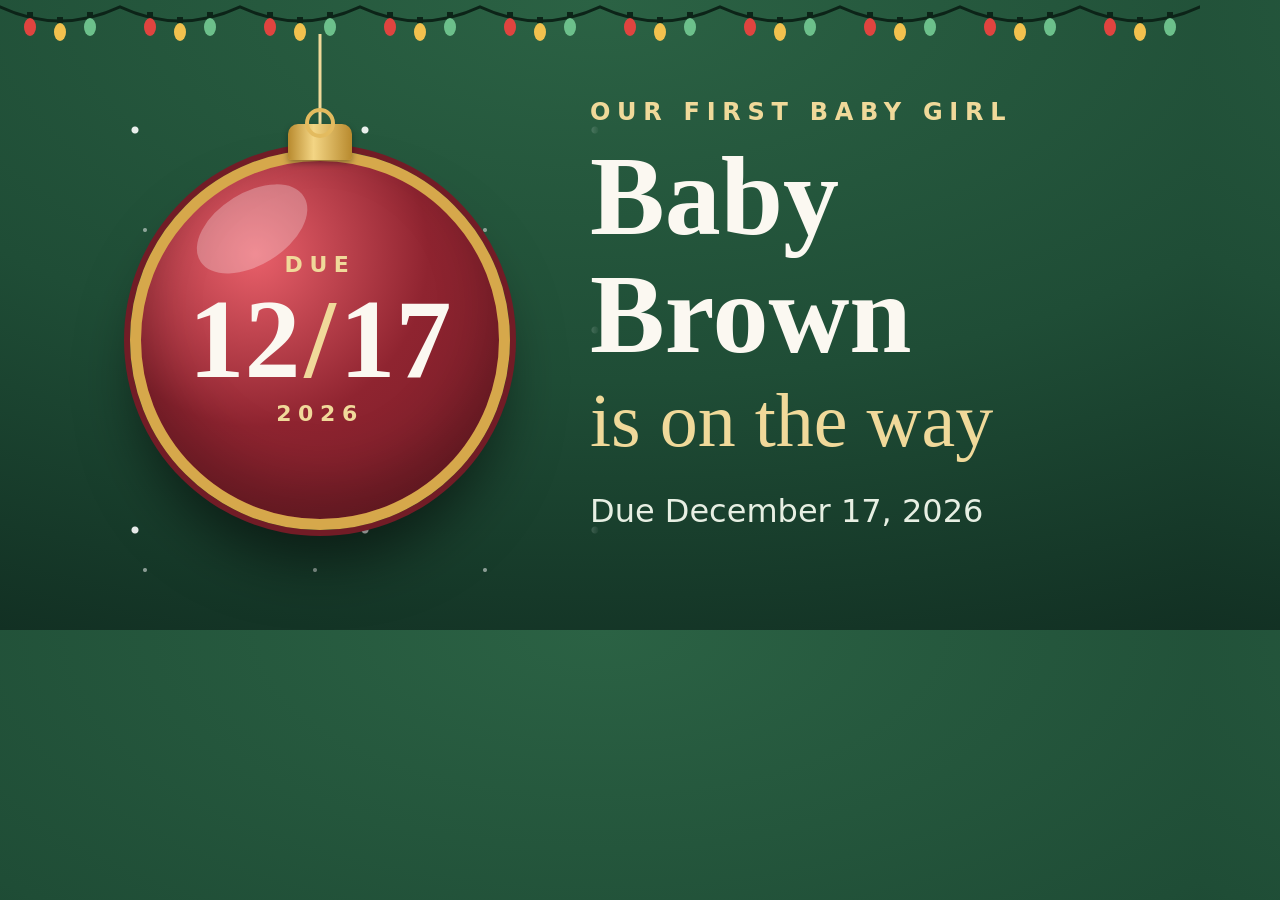
<file: assets/og/card.html>
<!doctype html>
<html lang="en">
<head>
<meta charset="utf-8">
<title>Social preview card (1200x630)</title>
<style>
  :root { --cranberry: #8f2430; --cranberry-deep: #721c26; --gold: #d6a84b; --gold-soft: #f0d99a; --snow: #fbf8f1; --pine: #1f4d36; --pine-deep: #123023; }
  * { box-sizing: border-box; margin: 0; }
  html, body { width: 1200px; height: 630px; overflow: hidden; }
  body {
    position: relative;
    font-family: "Iowan Old Style", "Palatino Linotype", Palatino, Georgia, serif;
    color: var(--snow);
    background: radial-gradient(120% 110% at 50% 0%, #2b6244 0%, var(--pine) 55%, var(--pine-deep) 100%);
  }
  .snow {
    position: absolute; inset: 0;
    background-image:
      radial-gradient(circle, rgb(255 255 255 / 0.9) 0 3px, transparent 4px),
      radial-gradient(circle, rgb(255 255 255 / 0.7) 0 2px, transparent 3px),
      radial-gradient(circle, rgb(255 255 255 / 0.5) 0 1.5px, transparent 2.5px);
    background-size: 230px 200px, 310px 260px, 170px 340px;
    background-position: 20px 30px, 140px 110px, 60px 60px;
    -webkit-mask-image: linear-gradient(90deg, #000 0 46%, transparent 50%);
    mask-image: linear-gradient(90deg, #000 0 46%, transparent 50%);
  }
  .lights { position: absolute; left: 0; top: 0; width: 1200px; height: 64px; }

  .ornament { position: absolute; left: 130px; top: 150px; width: 380px; height: 380px; }
  .ornament::before { content: ""; position: absolute; left: 50%; bottom: calc(100% + 20px); width: 3px; height: 96px; background: var(--gold-soft); transform: translateX(-50%); }
  .cap {
    position: absolute; top: -26px; left: 50%; z-index: 2; width: 64px; height: 36px; transform: translateX(-50%);
    border-radius: 10px 10px 4px 4px; background: linear-gradient(90deg, #b88a2e, #f3d584 40%, #b88a2e); box-shadow: 0 3px 6px rgb(0 0 0 / 0.35);
  }
  .cap::before { content: ""; position: absolute; top: -16px; left: 50%; width: 22px; height: 22px; transform: translateX(-50%); border: 4px solid #e3bb5f; border-radius: 50%; }
  .bauble {
    position: relative; width: 100%; height: 100%; border-radius: 50%;
    display: flex; flex-direction: column; align-items: center; justify-content: center;
    border: 11px solid var(--gold);
    background: radial-gradient(circle at 32% 26%, #e9606a 0%, var(--cranberry) 48%, var(--cranberry-deep) 100%);
    box-shadow: 0 0 0 6px var(--cranberry-deep), inset 0 -34px 56px rgb(0 0 0 / 0.25), 0 40px 60px -10px rgb(0 0 0 / 0.55);
  }
  .bauble::before { content: ""; position: absolute; top: 9%; left: 14%; width: 34%; height: 20%; border-radius: 50%; background: rgb(255 255 255 / 0.28); transform: rotate(-32deg); }
  .label { font: 700 22px/1.4 system-ui, -apple-system, sans-serif; letter-spacing: 0.3em; text-transform: uppercase; color: var(--gold-soft); }
  .date { font-size: 112px; font-weight: 700; line-height: 1.05; }
  .date i { font-style: normal; color: var(--gold-soft); margin: 0 4px; }

  .copy { position: absolute; left: 590px; top: 0; bottom: 0; width: 570px; display: flex; flex-direction: column; justify-content: center; }
  .eyebrow { font: 700 24px/1.4 system-ui, -apple-system, sans-serif; letter-spacing: 0.28em; text-transform: uppercase; color: var(--gold-soft); }
  h1 { font-size: 112px; font-weight: 700; line-height: 1.05; margin-top: 8px; }
  .script { font-family: "Snell Roundhand", "Segoe Script", "Brush Script MT", cursive; font-size: 76px; line-height: 1.15; color: var(--gold-soft); margin-top: 4px; }
  .due { font: 400 32px/1.35 system-ui, -apple-system, sans-serif; margin-top: 26px; color: #e7efe3; }
</style>
</head>
<body>
  <div class="snow"></div>
  <svg class="lights" viewBox="0 0 1200 64" xmlns="http://www.w3.org/2000/svg">
    <defs>
      <pattern id="bulbs" width="120" height="64" patternUnits="userSpaceOnUse">
        <path d="M-2 6 Q60 36 122 6" fill="none" stroke="#0c2418" stroke-width="3"/>
        <rect x="27" y="12" width="6" height="6" fill="#0c2418"/><ellipse cx="30" cy="27" rx="6" ry="9" fill="#e0443f"/>
        <rect x="57" y="17" width="6" height="6" fill="#0c2418"/><ellipse cx="60" cy="32" rx="6" ry="9" fill="#f2c14e"/>
        <rect x="87" y="12" width="6" height="6" fill="#0c2418"/><ellipse cx="90" cy="27" rx="6" ry="9" fill="#6cc08b"/>
      </pattern>
    </defs>
    <rect width="1200" height="64" fill="url(#bulbs)"/>
  </svg>

  <div class="ornament">
    <span class="cap"></span>
    <div class="bauble">
      <span class="label" id="l1"></span>
      <span class="date" id="big"></span>
      <span class="label" id="l2"></span>
    </div>
  </div>

  <div class="copy">
    <p class="eyebrow">Our first baby girl</p>
    <h1>Baby Brown</h1>
    <p class="script" id="script"></p>
    <p class="due" id="line"></p>
  </div>
  <script>
    // Pick the wording with ?v=teaser | labor | born
    const V = {
      teaser: { l1: 'Due', big: '12<i>/</i>17', l2: '2026', script: 'is on the way', line: 'Due December 17, 2026' },
      labor:  { l1: 'Our girl', big: 'Soon', l2: 'Stay tuned', script: 'is on her way', line: 'We\u2019ll update this page when she\u2019s here' },
      born:   { l1: 'She\u2019s', big: 'Here!', l2: 'Hello, world', script: 'is here!', line: 'Baby, Mom, and Dad are happy and healthy' }
    };
    const v = V[new URLSearchParams(location.search).get('v')] || V.teaser;
    document.getElementById('l1').textContent = v.l1;
    document.getElementById('big').innerHTML = v.big;
    document.getElementById('l2').textContent = v.l2;
    document.getElementById('script').textContent = v.script;
    document.getElementById('line').textContent = v.line;
  </script>
</body>
</html>
</file>
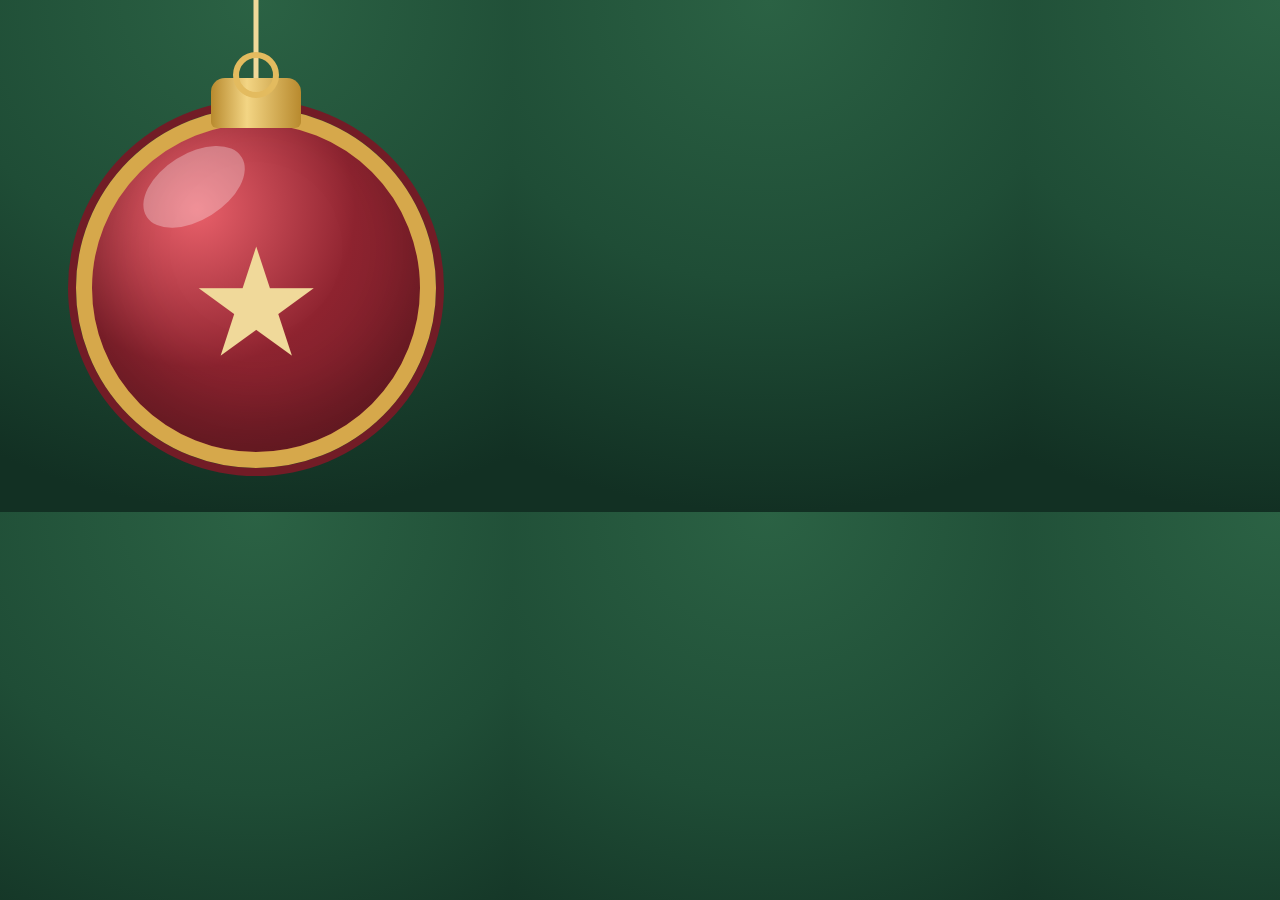
<file: assets/og/icon.html>
<!doctype html>
<html lang="en">
<head>
<meta charset="utf-8">
<title>Apple touch icon source (rendered at 512, resized to 180)</title>
<style>
  * { box-sizing: border-box; margin: 0; }
  html, body { width: 512px; height: 512px; overflow: hidden; }
  body {
    position: relative;
    background: radial-gradient(110% 100% at 50% 0%, #2b6244 0%, #1f4d36 55%, #123023 100%);
  }
  .string { position: absolute; left: 50%; top: 0; width: 5px; height: 78px; background: #f0d99a; transform: translateX(-50%); }
  .cap {
    position: absolute; left: 50%; top: 78px; width: 90px; height: 50px; transform: translateX(-50%); z-index: 2;
    border-radius: 14px 14px 6px 6px; background: linear-gradient(90deg, #b88a2e, #f3d584 40%, #b88a2e);
  }
  .cap::before { content: ""; position: absolute; top: -26px; left: 50%; width: 34px; height: 34px; transform: translateX(-50%); border: 6px solid #e3bb5f; border-radius: 50%; }
  .bauble {
    position: absolute; left: 76px; top: 108px; width: 360px; height: 360px; border-radius: 50%;
    border: 16px solid #d6a84b;
    background: radial-gradient(circle at 32% 26%, #e9606a 0%, #8f2430 48%, #721c26 100%);
    box-shadow: 0 0 0 8px #721c26, inset 0 -40px 70px rgb(0 0 0 / 0.25);
  }
  .bauble::before { content: ""; position: absolute; top: 9%; left: 14%; width: 34%; height: 20%; border-radius: 50%; background: rgb(255 255 255 / 0.3); transform: rotate(-32deg); }
  .bauble::after { content: "\2605"; position: absolute; inset: 0; display: flex; align-items: center; justify-content: center; font-size: 150px; color: #f0d99a; padding-top: 30px; }
</style>
</head>
<body>
  <div class="string"></div>
  <div class="cap"></div>
  <div class="bauble"></div>
</body>
</html>
</file>
